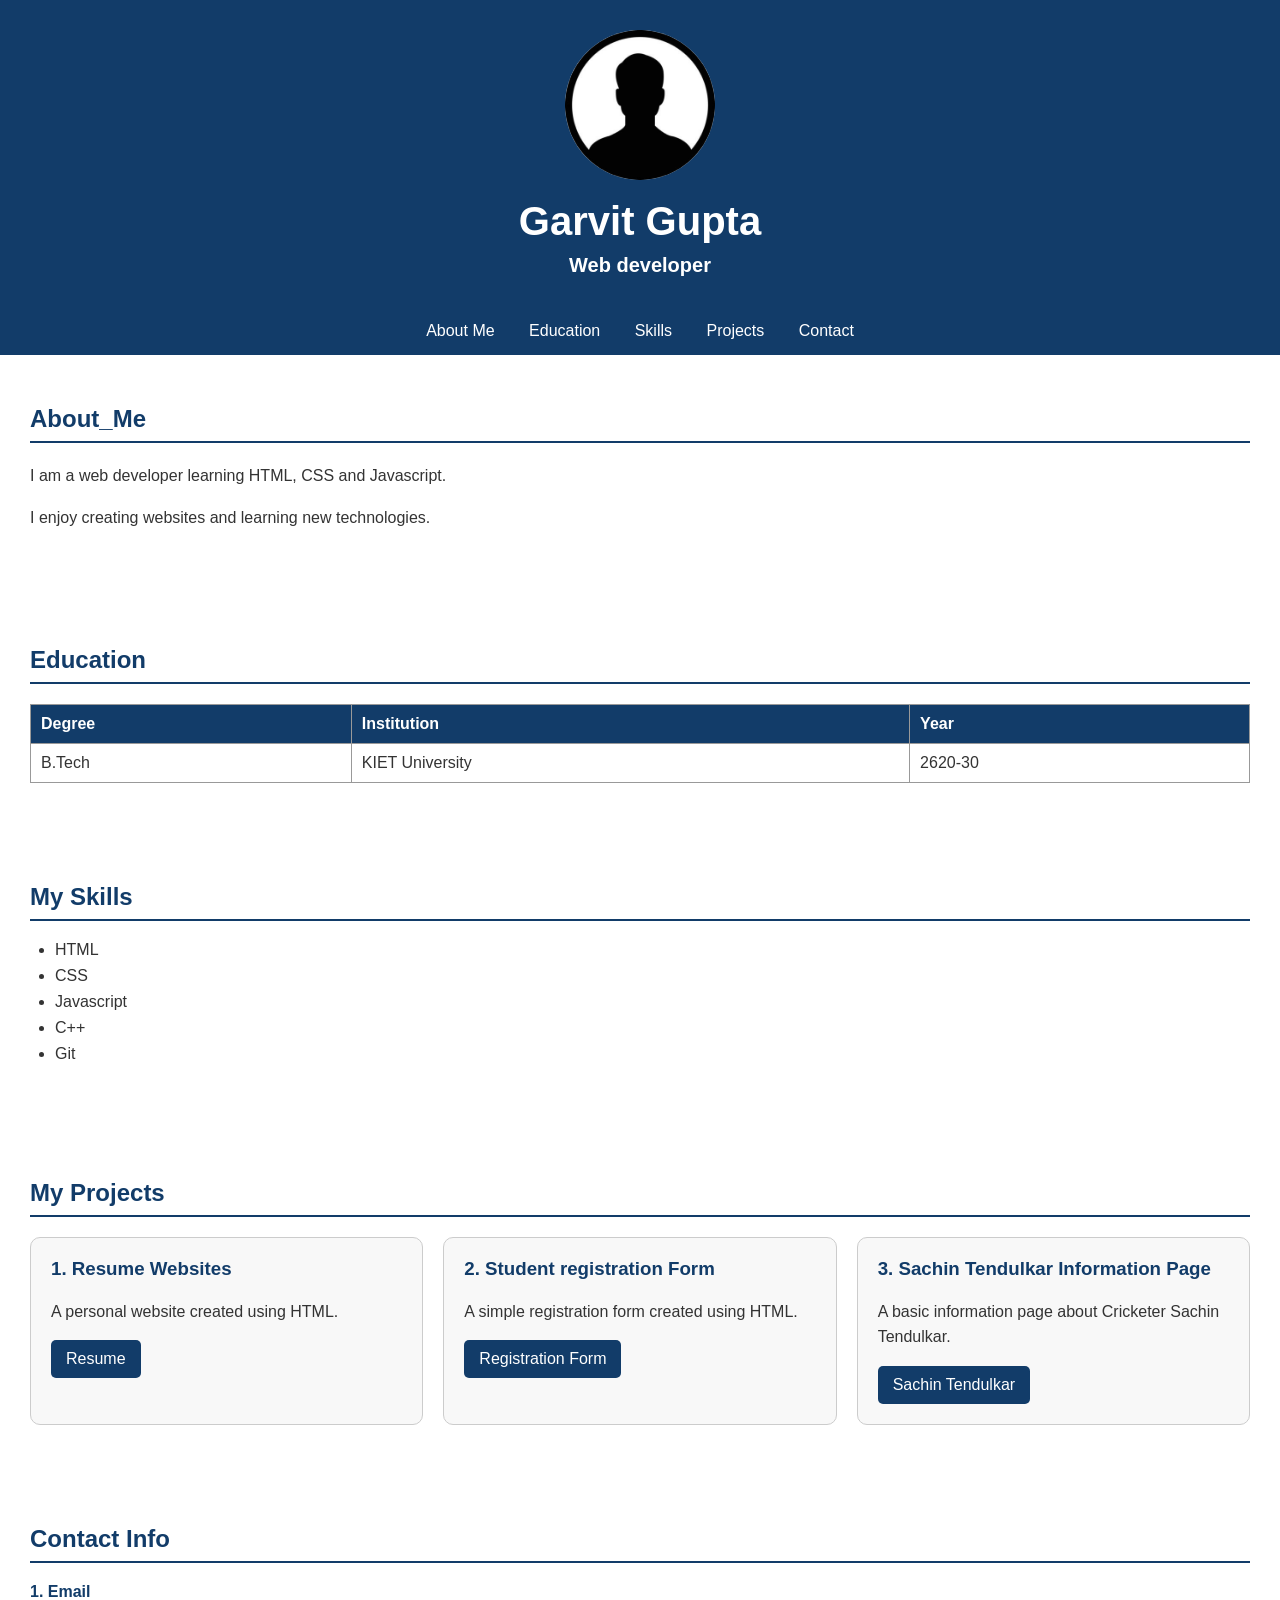
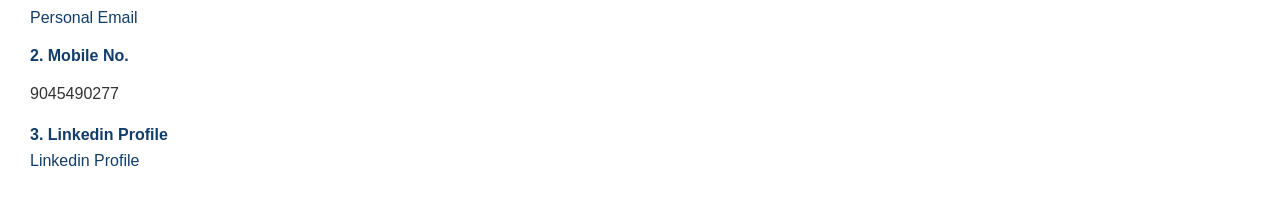
<file: aws/index.html>
<!DOCTYPE html>
<html lang="en">
<head>
    <meta charset="UTF-8">
    <meta name="viewport" content="width=device-width, initial-scale=1.0">
    <title>Garvit Gupta | portfolio</title>
    <link rel="stylesheet" href="style.css">
</head>
<body>
    <header>
        <img src="photuu.jpg" alt="Profile Photo"   >
        <h1>Garvit Gupta</h1>
        <h3>Web developer</h3>
    </header>
    <div class="links">
    <a href="#About_Me">About Me</a>
    <a href="#Education">Education</a>
    <a href="#Skills">Skills</a>
    <a href="#Projects">Projects</a>
    <a href="#Contact">Contact</a>
    </div>

    <section id="About_Me">
        <h1>About_Me</h1>
        <p>I am a web developer learning HTML, CSS and Javascript.</p>
        <p>I enjoy creating websites and learning new technologies.</p>
    </section>

    <section id="Education">
        <h1>Education</h1>
        <table >
            <tr>
                <th>Degree</th>
                <th>Institution</th>
                <th>Year</th>
            </tr>
            <tr>
                <td>B.Tech</td>
                <td>KIET University</td>
                <td>2620-30</td>
            </tr>
        </table>
    </section>

    <section id="Skills">
        <h1>My Skills</h1>
        <ul>
        <li>HTML</li>
        <li>CSS</li>
        <li>Javascript</li>
        <li>C++</li>
        <li>Git</li>
        </ul>
    </section>

    <section id="Projects">
        <h1>My Projects</h1>

        <div class="project-container">

            <div class="project-card">
        <h3>1. Resume Websites</h3>
        <p>A personal website created using HTML.</p>
        <a href="resume.html" title="Click to view the Resume">Resume</a>
            </div>

            <div class="project-card">
        <h3>2. Student registration Form</h3>
        <p>A simple registration form created using HTML.</p>
        <a href="form.html" title="Click to view the Form.">Registration Form</a>
            </div>

            <div class="project-card">
        <h3>3. Sachin Tendulkar Information Page</h3>
        <p>A basic information page about Cricketer Sachin Tendulkar.</p>
        <a href="sachin.html" title="Click to view the Information page">Sachin Tendulkar </a>
        </div>
        
        </div>
    </section>

    <section id="Contact">
        <h1>Contact Info</h1>

        <h4>1. Email</h4>
        <a href="https://mail.google.com/mail/u/0/#inbox" title="Click to visit my G-Mail account.">Personal Email</a>

        <h4>2. Mobile No.</h4>
        <p>9045490277</p>

        <h4>3. Linkedin Profile</h4>
        <a href="https://www.linkedin.com/in/garvit-gupta-245262411/" title="Click to visit my LinkedIn profile">Linkedin Profile</a>
    </section>
</body>
</html>
</file>
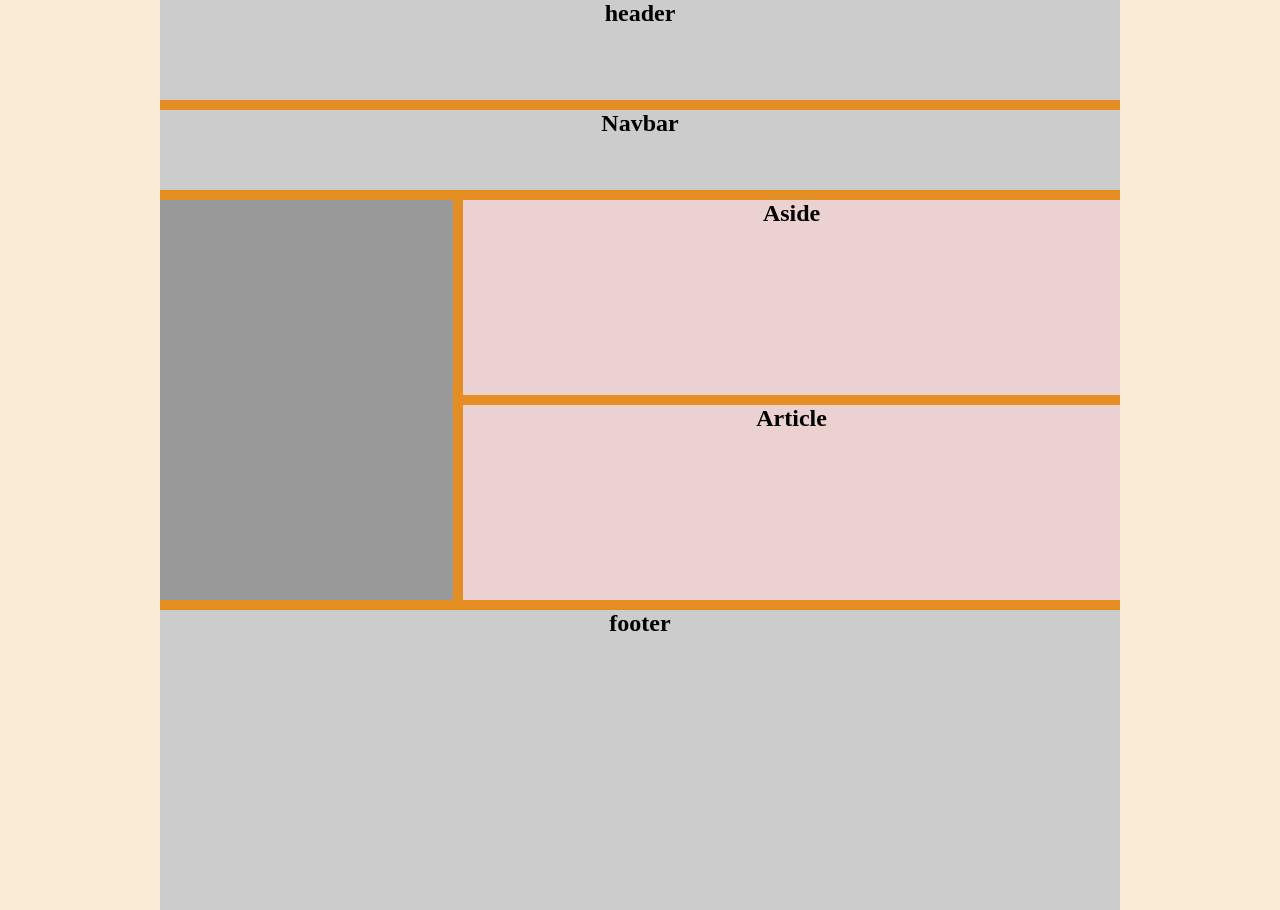
<file: layout.html>
<!DOCTYPE html>
<html lang="en">
<head>
    <meta charset="UTF-8">
    <meta name="viewport" content="width=device-width, initial-scale=1.0">
    <title>Flex Layout</title>
    <style>
        *{
            margin: 0;
            padding: 0;
        }
        html{
            margin: 0;
            padding: 0;
        }
        body{
            text-align: center;
            background-color: antiquewhite;
        }
        main{
            width: 960px;
            height: auto;
            background-color: rgb(227, 141, 35);
            margin: 0 auto;
            padding: 0;
            display: flex;
            flex-direction: column;
            gap: 10px;
        }
        header{
            width: 960px;
            height: 100px;
            background-color: #CCC;
        }
        nav{
            width: 960px;
            height: 80px;
            background-color: #CCC;
        }
        section{
            width: 960px;
            height: 400px;
            /* background-color: #CCC; */
            display: flex;
            flex-direction: row;
            column-gap: 10px;
        }
        #left{
            flex-grow: 1;
            background-color: #999;
        }
        #right{
            flex-grow: 2;
            /* background-color: #777; */
            display: flex;
            flex-direction: column;
            row-gap: 10px;
        }
        aside,article{
            background-color: #ecd1d1;
            height: 50px;
            flex-grow: 1;
        }
        footer{
            width: 960px;
            height: 300px;
            background-color: #CCC;
        }
    </style>
</head>
<body>
    <!-- main start -->
    <main>

        <!-- header -->
        <header>
            <h2>header</h2>
        </header>

        <!-- nav -->
        <nav>
           <h2>Navbar</h2>
        </nav>

        <!-- section -->
        <section>
            <div id="left">

            </div>
            <div id="right">
                <aside>
                    <h2>Aside</h2>
                </aside>

                <article>
                    <h2>Article</h2>
                </article>
            </div>
        </section>

        <!-- footer -->
        <footer>
            <h2>footer</h2>
        </footer>

    </main>
</body>
</html>
</file>
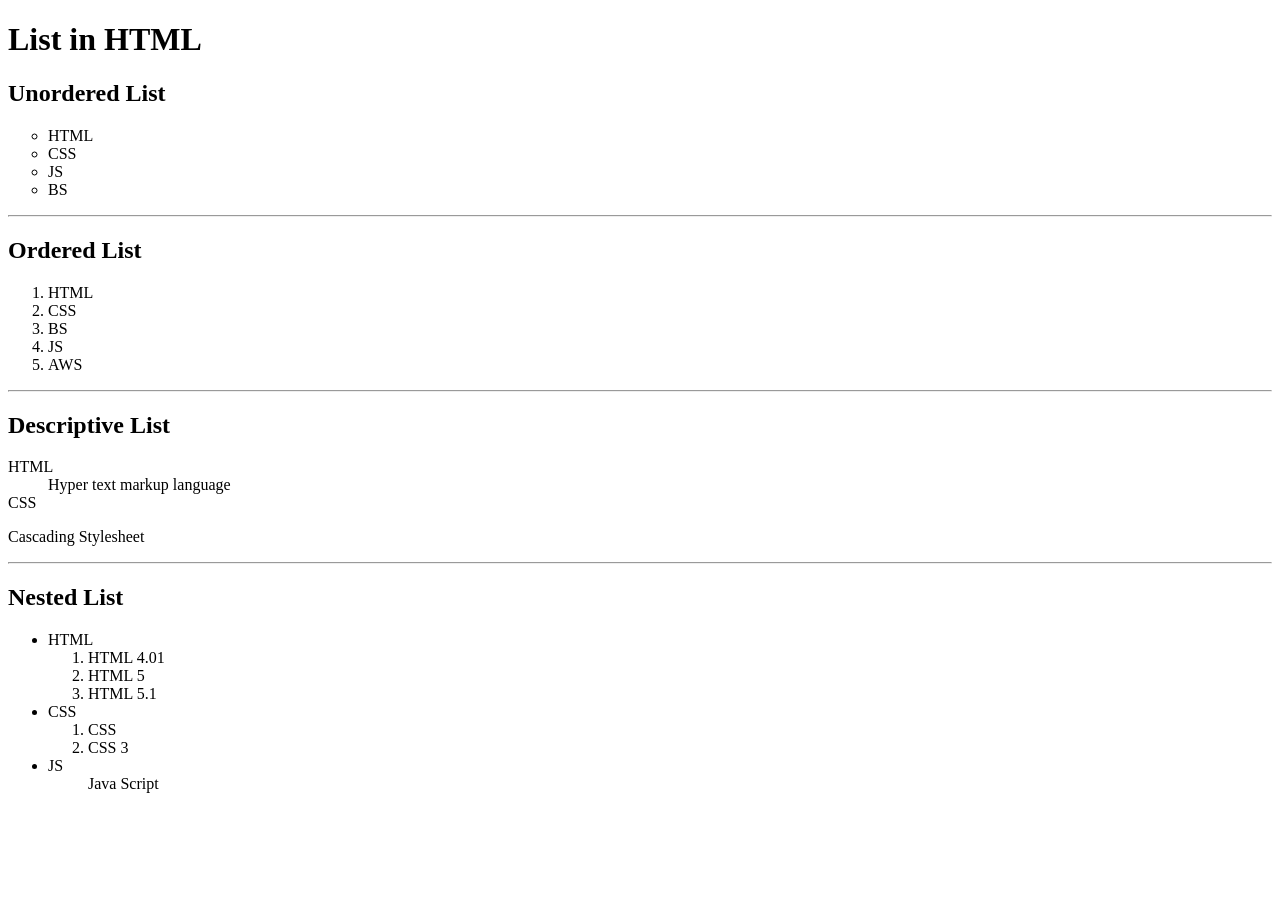
<file: list.html>
<!DOCTYPE html>
<html lang="en">
<head>
    <meta charset="UTF-8">
    <meta name="viewport" content="width=device-width, initial-scale=1.0">
    <title>List in HTML</title>
</head>
<body>
    <h1>List in HTML</h1>
    <h2>Unordered List</h2>
    <ul type ="circle">
        <li>HTML</li>
        <li>CSS</li>
        <li>JS</li>
        <li>BS</li>
    </ul>

    <hr>
    <h2>Ordered List</h2>

    <ol >
        <li>HTML</li>
        <li>CSS</li>
        <li>BS</li>
        <li>JS</li>
        <li>AWS</li>
    </ol>
    <hr>
    <h2>Descriptive List</h2>

    <dl>
        <dt>HTML</dt>
        <dd>Hyper text markup language</dd>

        <dt>CSS</dt>
        <dl>Cascading Stylesheet</dl>
    </dl>

    <hr>

    <h2>Nested List</h2>
    <ul>
        <li>HTML
            <ol>
                <li>HTML 4.01</li>
                <li>HTML 5</li>
                <li>HTML 5.1</li>
            </ol>
        </li>
        <li>CSS
            <ol>
                <li>CSS</li>
                <li>CSS 3</li>
            </ol>
        </li>
        <li>JS
            <!-- <dt>JS</dt> -->
            <dd>Java Script</dd>
        </li>
    </ul>
</body>
</html>
</file>
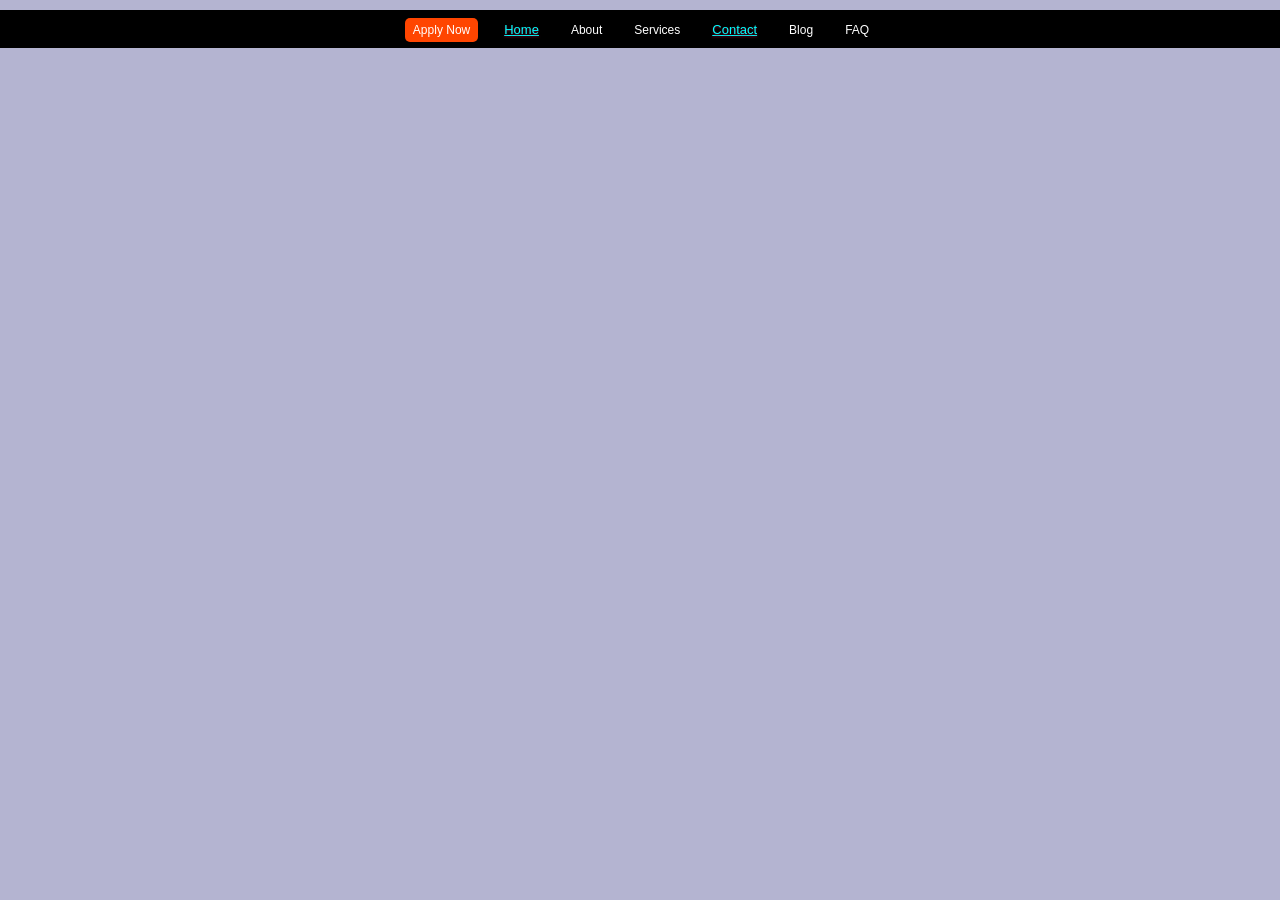
<file: navbar.html>
<!DOCTYPE html>
<html lang="en">
<head>
    <meta charset="UTF-8">
    <meta name="viewport" content="width=device-width, initial-scale=1.0">
    <title>Navbar</title>
    <style>
        *,html{
            margin: 0;
            padding: 0;
        }
        body{
            background-color: rgb(180, 180, 209);
            /* font-family: 'Times New Roman', Times, serif;
            font-size: 12px; */

        }
        ul{
            list-style: none;
            display: flex;
            justify-content: center;
            margin-top: 10px;
            background-color: black;
            padding: 10px 0px;
        }
        ul li{
            margin: 0px 10px;
        }
        ul li a{
            text-decoration: none;
            color: white;
            padding: 5px 6px;
            font-family: Arial, Helvetica, sans-serif;
            font-size: 12px;
        }
        ul li a:hover{
            color: aqua;
            font-size: 13px;
            text-decoration: underline;
            text-shadow: 0px 1px 2px #710522;
        }
        #apply-now{
            background-color: orangered;
            border-radius: 5px;
            padding: 5px 8px;
        }
        #apply-now a{
            color: white;
            font-size: 12px;
        }
        #apply-now a:hover{
            font-size: 13px;
            text-decoration: none;
            text-shadow: 0px 1px 2px #710522;
        }
        .active{
            color: aqua;
            font-size: 13px;
            text-decoration: underline;
            text-shadow: 0px 1px 2px #710522;
        }
    </style>
</head>
<body>
    <ul>
        <li><a href="#" target="_blank" id="apply-now">Apply Now</a></li>
        <li><a href="#" class="active">Home</a></li>
        <li><a href="list.html" target="_blank">About</a></li>
        <li><a href="layout/layout.html" target="_blank">Services</a></li>
        <li><a href="#" class="active">Contact</a></li>
        <li><a href="#" target="_blank">Blog</a></li>
        <li><a href="#" target="_blank">FAQ</a></li>
    </ul>
</body>
</html>
</file>
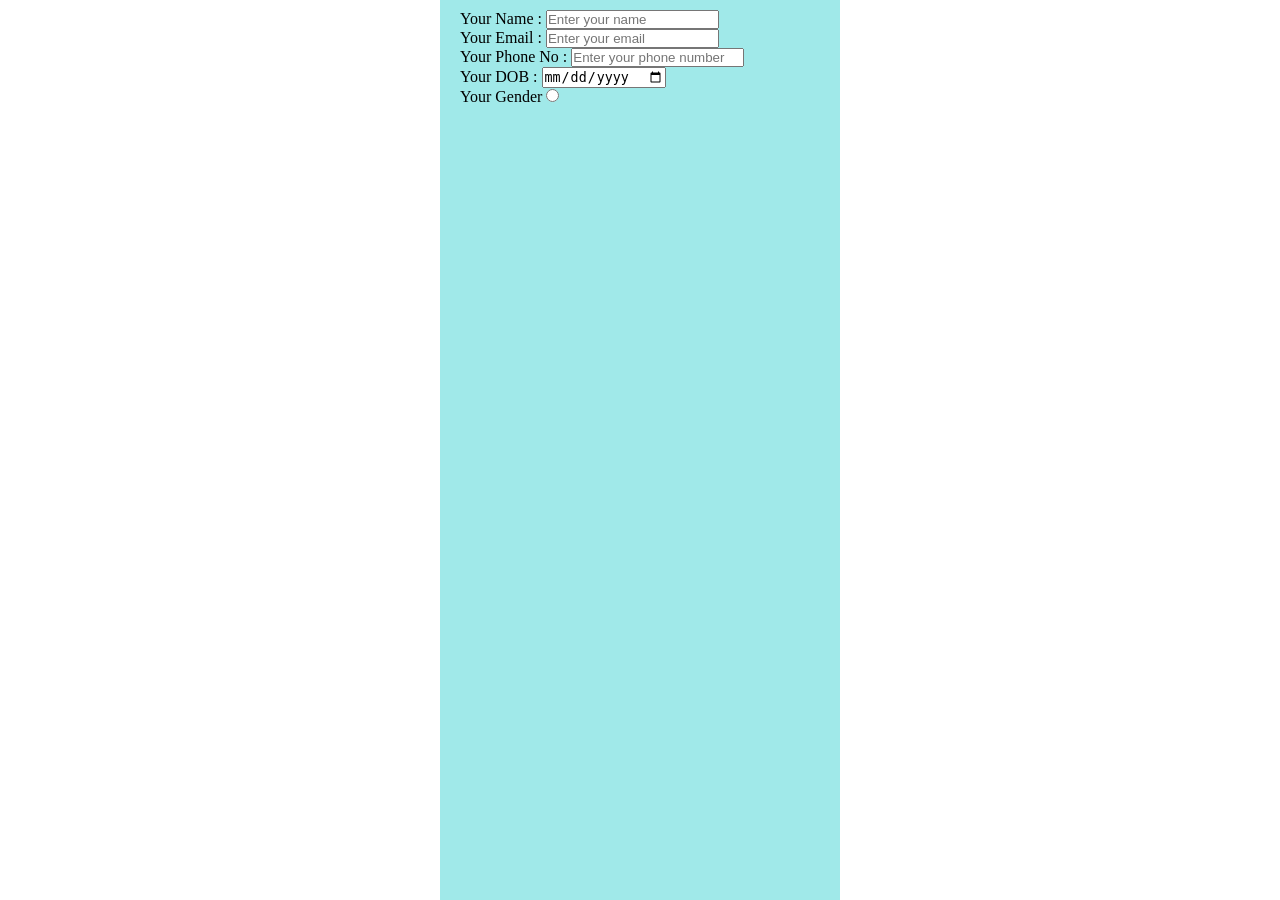
<file: registrationForm.html>
<!DOCTYPE html>
<html lang="en">
<head>
    <meta charset="UTF-8">
    <meta name="viewport" content="width=device-width, initial-scale=1.0">
    <title>Student Registration Form</title>
    <style>
        *,html{
            margin: 0;
            padding: 0;

        }
        #box{
            width: 400px;
            height: 900px;
            background-color: rgb(160, 233, 233);
            margin: 0px auto;
            padding: 10px 20px;
            box-sizing: border-box;
        }
    </style>
</head>
<body>
    <div id="box">
        <form>
            <div>
                <label>Your Name :</label>
                <input type="text" placeholder="Enter your name">
            </div>
            <div>
                <label>Your Email :</label>
                <input type="text" placeholder="Enter your email">
            </div>
            <div>
                <label>Your Phone No :</label>
                <input type="tel" placeholder="Enter your phone number">
            </div>
            <div>
                <label>Your DOB :</label>
                <input type="date"/ >
            </div>
            <div>
                <label>Your Gender</label>
                <input type="radio" name="gender" value="html"/ >
            </div>
        </form>
    </div>
</body>
</html>
</file>
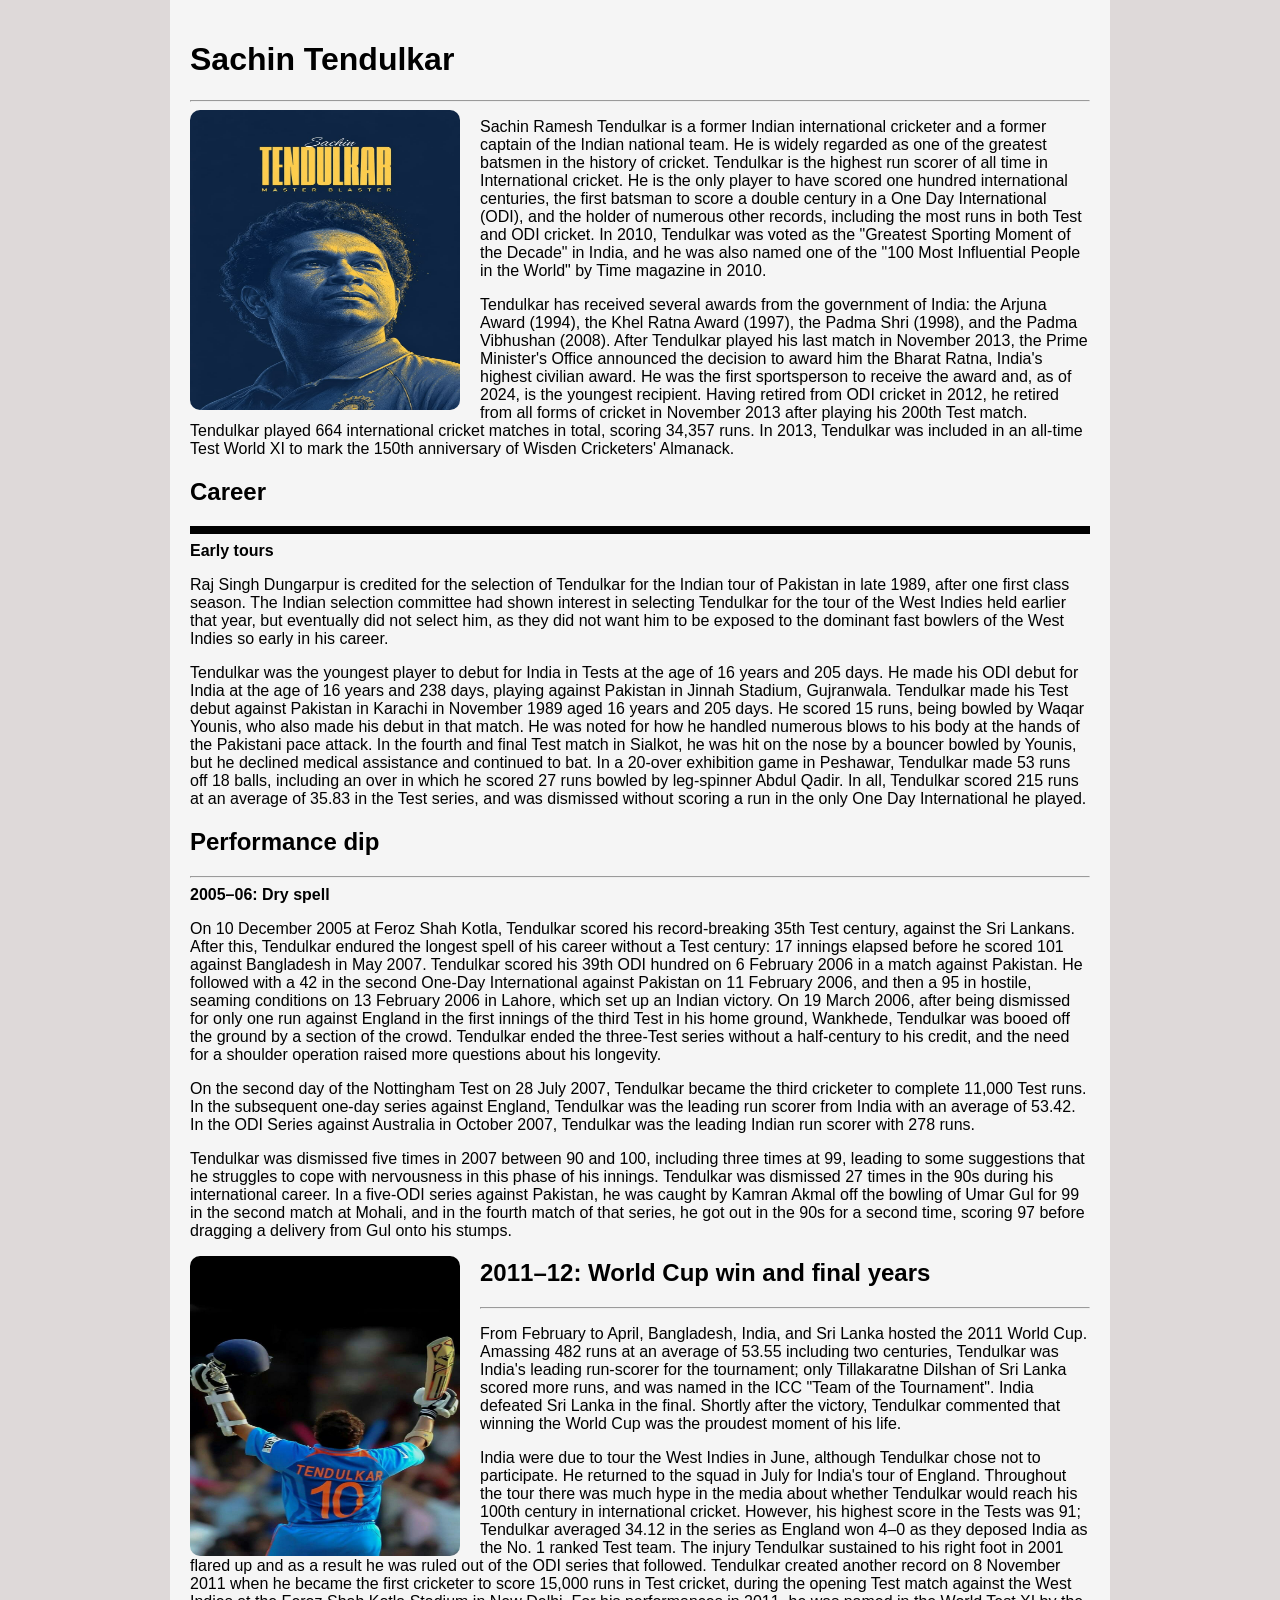
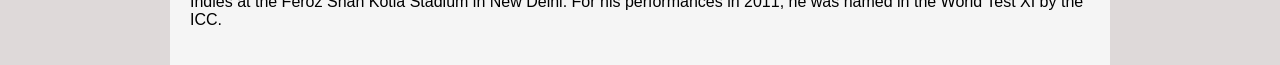
<file: sachin.html>
<!DOCTYPE html>
<html lang="en">
<head>
    <meta charset="UTF-8">
    <meta name="viewport" content="width=device-width, initial-scale=1.0">
    <title>Web Page!</title>

    <style>
        body {
            background-color: #ded9d9;
            font-family: Arial, sans-serif;
            margin: 0;
            padding: 0;
        }

        main {
            width: 900px;
            margin: 0 auto;
            height: auto;
            background-color: #f5f5f5;
            padding: 20px;
        }

        .top-img {
            width: 30%;
            height: 300px;
            float:left;
            border-radius: 10px;
            margin-right: 20px;
        }

        .perf-img {
            float: right;
            margin-left: 20px;
            border-radius: 10px;
            height: 200px;
        }
    </style>
</head>

<body>

    <main>

        

        <h1>Sachin Tendulkar</h1>
        <hr>
        <!-- First Image -->
        <img src="Sachin Tendulkar - Wallpaper.jpg" class="top-img">
        
        <div>

            <p>
                Sachin Ramesh Tendulkar is a former Indian international cricketer and a former captain of the Indian national team. He is widely regarded as one of the greatest batsmen in the history of cricket. Tendulkar is the highest run scorer of all time in International cricket. He is the only player to have scored one hundred international centuries, the first batsman to score a double century in a One Day International (ODI), and the holder of numerous other records, including the most runs in both Test and ODI cricket. In 2010, Tendulkar was voted as the "Greatest Sporting Moment of the Decade" in India, and he was also named one of the "100 Most Influential People in the World" by Time magazine in 2010.
            </p>

            <p>
                Tendulkar has received several awards from the government of India: the Arjuna Award (1994), the Khel Ratna Award (1997), the Padma Shri (1998), and the Padma Vibhushan (2008). After Tendulkar played his last match in November 2013, the Prime Minister's Office announced the decision to award him the Bharat Ratna, India's highest civilian award. He was the first sportsperson to receive the award and, as of 2024, is the youngest recipient. Having retired from ODI cricket in 2012, he retired from all forms of cricket in November 2013 after playing his 200th Test match. Tendulkar played 664 international cricket matches in total, scoring 34,357 runs. In 2013, Tendulkar was included in an all-time Test World XI to mark the 150th anniversary of Wisden Cricketers' Almanack.
            </p>

        </div>


        <h2>Career</h2>
        <hr size="8" color="black">

        <div>

            <b>Early tours</b>

            <p>
                Raj Singh Dungarpur is credited for the selection of Tendulkar for the Indian tour of Pakistan in late 1989, after one first class season. The Indian selection committee had shown interest in selecting Tendulkar for the tour of the West Indies held earlier that year, but eventually did not select him, as they did not want him to be exposed to the dominant fast bowlers of the West Indies so early in his career.
            </p>

            <p>
                Tendulkar was the youngest player to debut for India in Tests at the age of 16 years and 205 days. He made his ODI debut for India at the age of 16 years and 238 days, playing against Pakistan in Jinnah Stadium, Gujranwala. Tendulkar made his Test debut against Pakistan in Karachi in November 1989 aged 16 years and 205 days. He scored 15 runs, being bowled by Waqar Younis, who also made his debut in that match. He was noted for how he handled numerous blows to his body at the hands of the Pakistani pace attack. In the fourth and final Test match in Sialkot, he was hit on the nose by a bouncer bowled by Younis, but he declined medical assistance and continued to bat. In a 20-over exhibition game in Peshawar, Tendulkar made 53 runs off 18 balls, including an over in which he scored 27 runs bowled by leg-spinner Abdul Qadir. In all, Tendulkar scored 215 runs at an average of 35.83 in the Test series, and was dismissed without scoring a run in the only One Day International he played.
            </p>

        </div>


        <h2>Performance dip</h2>
        <hr>

        <div>

            <b>2005–06: Dry spell</b>

            <p>
                On 10 December 2005 at Feroz Shah Kotla, Tendulkar scored his record-breaking 35th Test century, against the Sri Lankans. After this, Tendulkar endured the longest spell of his career without a Test century: 17 innings elapsed before he scored 101 against Bangladesh in May 2007. Tendulkar scored his 39th ODI hundred on 6 February 2006 in a match against Pakistan. He followed with a 42 in the second One-Day International against Pakistan on 11 February 2006, and then a 95 in hostile, seaming conditions on 13 February 2006 in Lahore, which set up an Indian victory. On 19 March 2006, after being dismissed for only one run against England in the first innings of the third Test in his home ground, Wankhede, Tendulkar was booed off the ground by a section of the crowd. Tendulkar ended the three-Test series without a half-century to his credit, and the need for a shoulder operation raised more questions about his longevity.
            </p>

            <p>
                On the second day of the Nottingham Test on 28 July 2007, Tendulkar became the third cricketer to complete 11,000 Test runs. In the subsequent one-day series against England, Tendulkar was the leading run scorer from India with an average of 53.42. In the ODI Series against Australia in October 2007, Tendulkar was the leading Indian run scorer with 278 runs.
            </p>

            <p>
                Tendulkar was dismissed five times in 2007 between 90 and 100, including three times at 99, leading to some suggestions that he struggles to cope with nervousness in this phase of his innings. Tendulkar was dismissed 27 times in the 90s during his international career. In a five-ODI series against Pakistan, he was caught by Kamran Akmal off the bowling of Umar Gul for 99 in the second match at Mohali, and in the fourth match of that series, he got out in the 90s for a second time, scoring 97 before dragging a delivery from Gul onto his stumps.
            </p>

            <!-- Second Image -->
            <img src="download (4).jpg" class="top-img">

        </div>


        <h2>2011–12: World Cup win and final years</h2>
        <hr>

        <div>

            <p>
                From February to April, Bangladesh, India, and Sri Lanka hosted the 2011 World Cup. Amassing 482 runs at an average of 53.55 including two centuries, Tendulkar was India's leading run-scorer for the tournament; only Tillakaratne Dilshan of Sri Lanka scored more runs, and was named in the ICC "Team of the Tournament". India defeated Sri Lanka in the final. Shortly after the victory, Tendulkar commented that winning the World Cup was the proudest moment of his life.
            </p>

            <p>
                India were due to tour the West Indies in June, although Tendulkar chose not to participate. He returned to the squad in July for India's tour of England. Throughout the tour there was much hype in the media about whether Tendulkar would reach his 100th century in international cricket. However, his highest score in the Tests was 91; Tendulkar averaged 34.12 in the series as England won 4–0 as they deposed India as the No. 1 ranked Test team. The injury Tendulkar sustained to his right foot in 2001 flared up and as a result he was ruled out of the ODI series that followed. Tendulkar created another record on 8 November 2011 when he became the first cricketer to score 15,000 runs in Test cricket, during the opening Test match against the West Indies at the Feroz Shah Kotla Stadium in New Delhi. For his performances in 2011, he was named in the World Test XI by the ICC.
            </p>

        </div>

    </main>

</body>
</html>
</file>
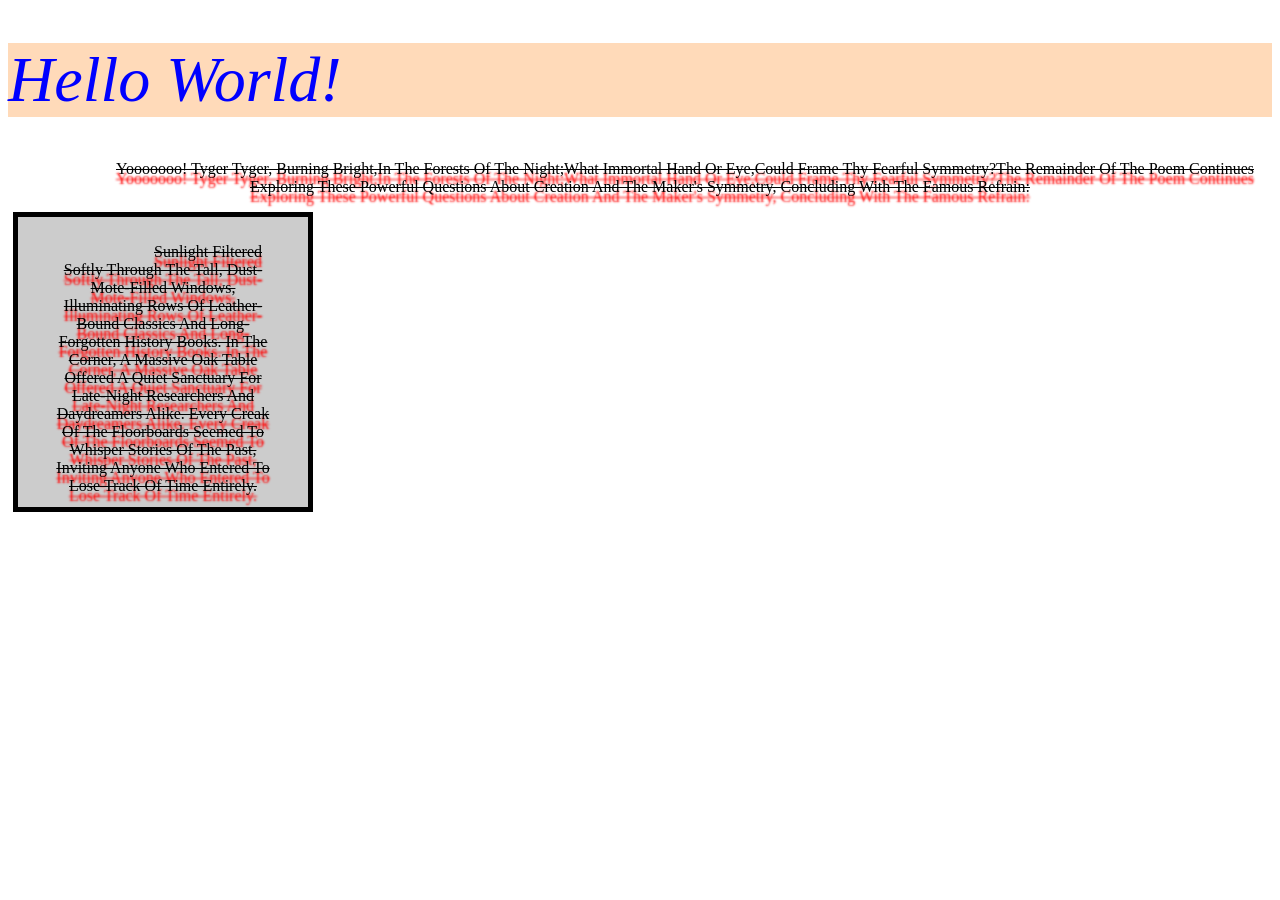
<file: stylePage.html>
<!DOCTYPE html>
<html lang="en">
<head>
    <meta charset="UTF-8">
    <meta name="viewport" content="width=device-width, initial-scale=1.0">
    <title>CSS - Font | Text | CSS Box model(w/h/m/p/b)</title>
    <style>
        h1{
            color:blue !important;
            background-color: peachpuff;
            font-family: 'Times New Roman', Times, serif;
            /* font-size:5em; */
            font-weight:100;
            font-style: italic;

        }
        p{
            
            text-align:center;
            text-decoration:line-through;
            text-transform:capitalize;
            text-shadow: 0px 10px 2px red;
            text-indent: 90px;
        }
        #box {
            width: 300px;
            height: 300px;
            background: #CCC;
            border: 5px solid #000;
            margin: 0px 10px 6px 5px;
            padding: 10px 35px;
            box-sizing: border-box;

        }
    </style>

</head>
<body>
    <!-- css- inline / internal and external-->
     <h1 style = "font-size: 4em; color: blueviolet;" >Hello World!</h1>
     <div>
        <p>Yooooooo! 
            Tyger Tyger, burning bright,In the forests of the night;What immortal hand or eye,Could frame thy fearful symmetry?The remainder of the poem continues exploring these powerful questions about creation and the maker's symmetry, concluding with the famous refrain:
         </p>  
     </div> 
     <!-- Box model -->
      <div id="box">
        <p>
             Sunlight filtered softly through the tall, dust-mote-filled windows, illuminating rows of leather-bound classics and long-forgotten history books. In the corner, a massive oak table offered a quiet sanctuary for late-night researchers and daydreamers alike. Every creak of the floorboards seemed to whisper stories of the past, inviting anyone who entered to lose track of time entirely.
        </p>
      </div>
</body>
</html>
</file>
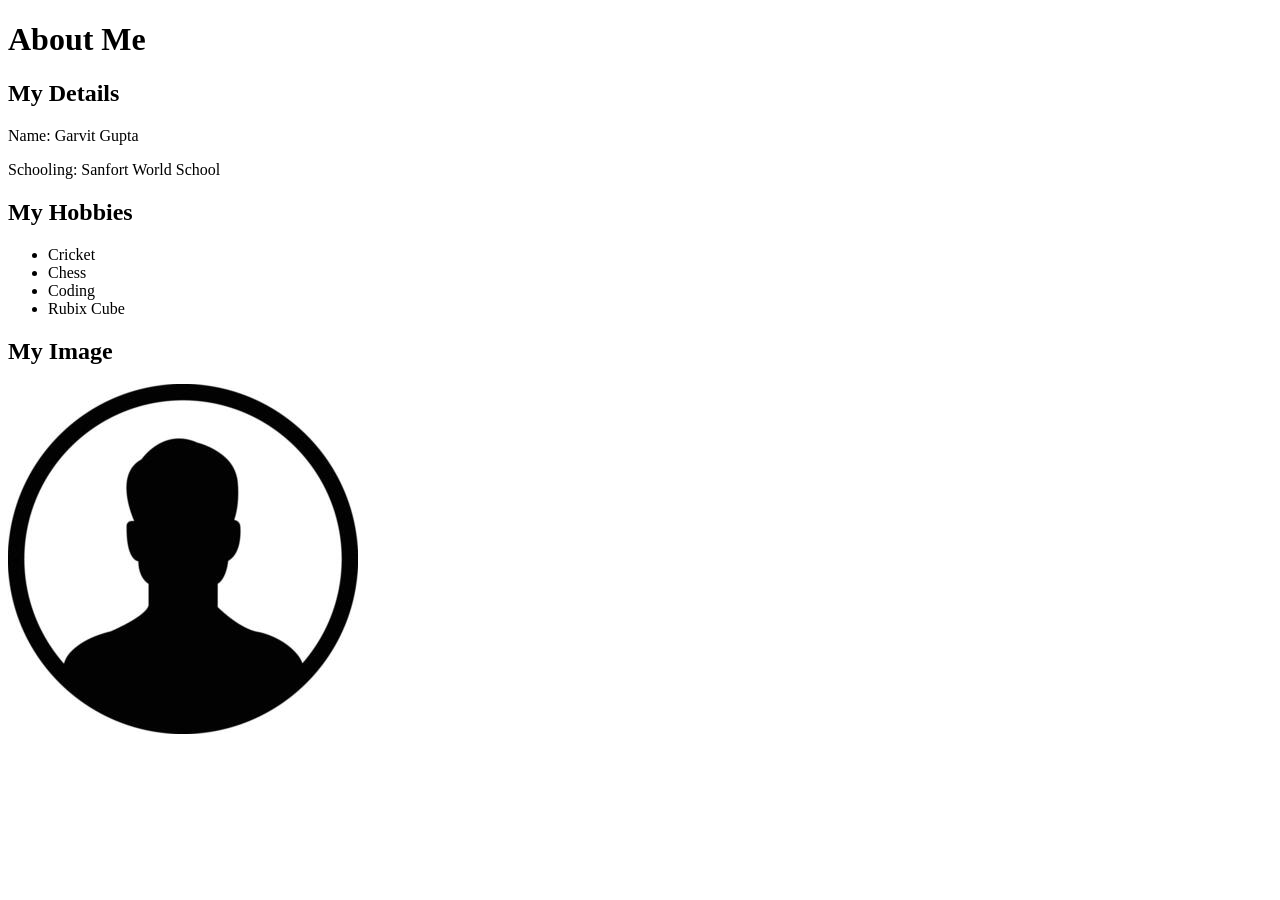
<file: aws/aboutMe.html>
<!DOCTYPE html>
<html>
<head>
    <title>About Me</title>
</head>
<body>

<h1>About Me</h1>

<div>
    <h2>My Details</h2>

    <p>Name: Garvit Gupta</p>
    <p>Schooling: Sanfort World School</p>
</div>

<div>
    <h2>My Hobbies</h2>

    <ul>
        <li>Cricket</li>
        <li>Chess</li>
        <li>Coding</li>
        <li>Rubix Cube</li>
    </ul>
</div>

<div>
    <h2>My Image</h2>

    <img src=photuu.jpg>

    
</div>

</body>
</html>
</file>
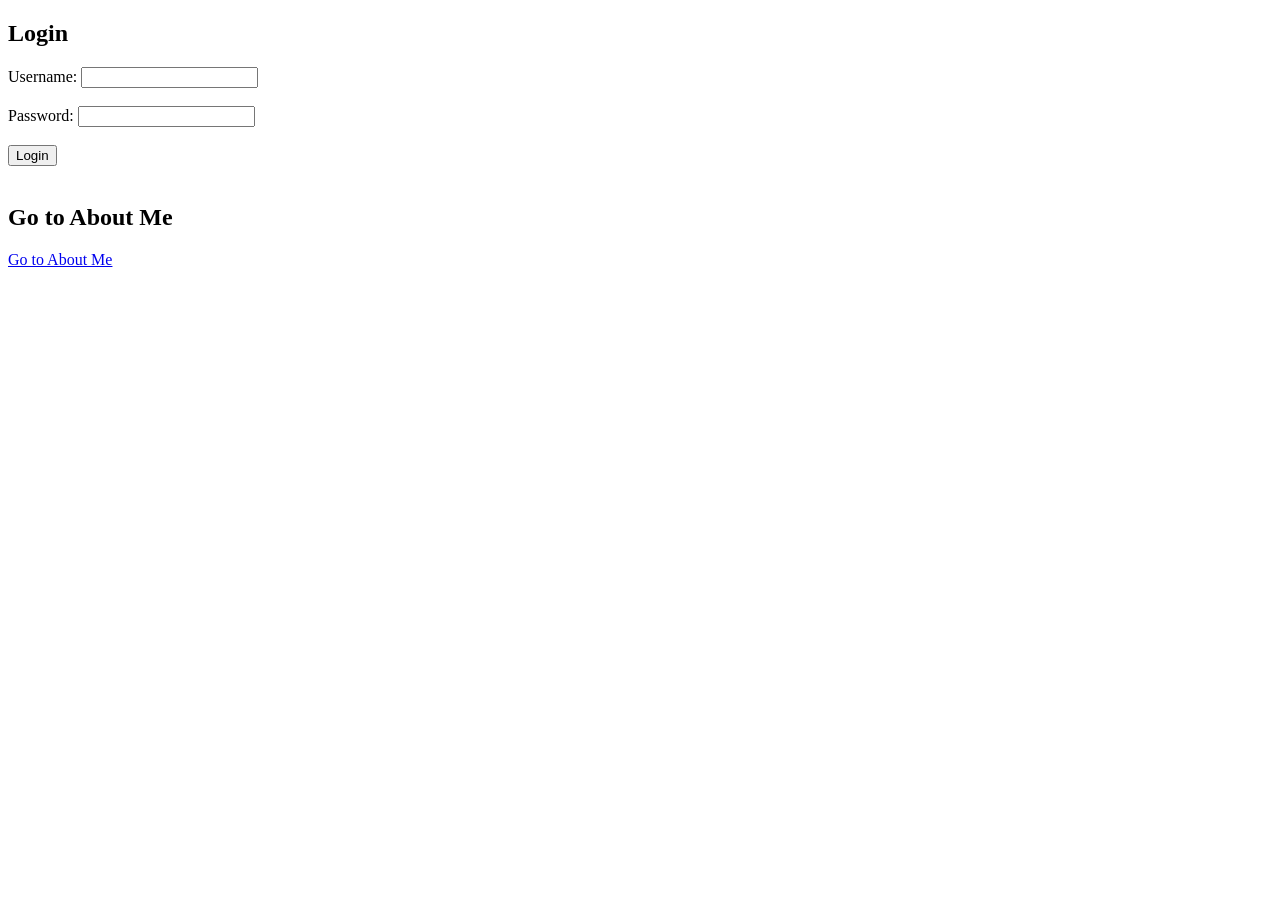
<file: aws/loginpage.html>
<!DOCTYPE html>
<html>
<head>
    <title>Login</title>
</head>
<body>

<h2>Login</h2>

<form>

    Username:
    <input type="text" name="username" minlength="3" maxlength="20"
           title="Username should be 3 to 20 characters" required>

    <br><br>

    Password:
    <input type="password" name="password" minlength="8" maxlength="20"
           title="Password should be 8 to 20 characters" required>

    <br><br>

    <input type="submit" value="Login">
    <BR><br>

        <h2>Go to About Me</h2>
        <a href="aboutMe.html">Go to About Me </a>
</form>

</body>
</html>
</file>
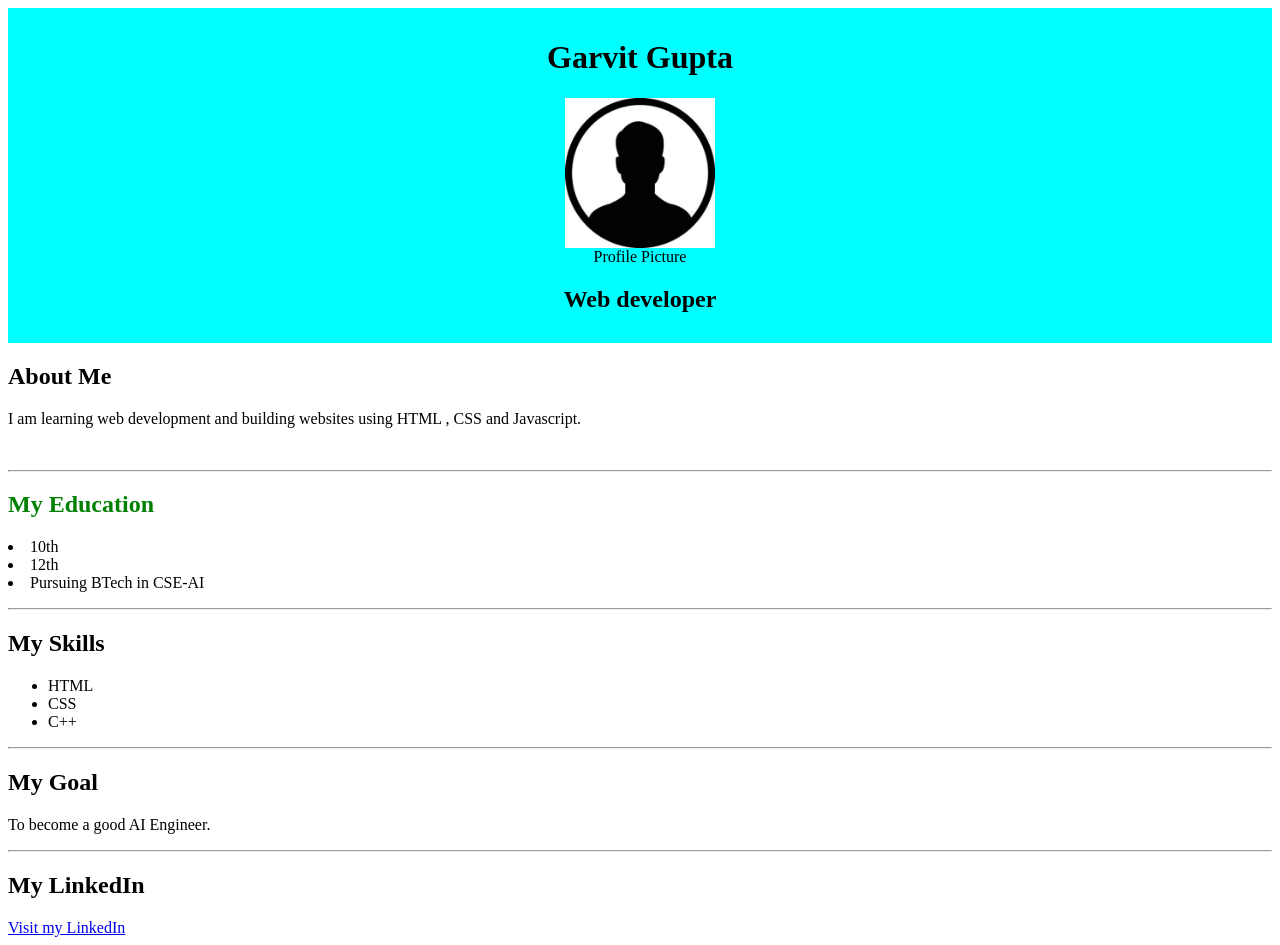
<file: aws/resume.html>
<!DOCTYPE html>
<html lang="en">
<head>
    <meta charset="UTF-8">
    <meta name="viewport" content="width=device-width, initial-scale=1.0">
    <title>RESUME</title>
</head>
<body>
   
    <header>
    <h1>Garvit Gupta</h1>
    <img src="photuu.jpg" alt="Profile Picture" width="150">
    <figcaption >Profile Picture</figcaption>
    <h2>Web developer</h2>
    </header>
    <style>
     header{
        text-align: center;
        background-color: aqua;
        padding: 10px;
    }  
     header img{
        display: block;
        margin: auto;
     }
     </style>
    
     <body>
        <h2>About Me</h2>
        <p>I am learning web development and building websites using HTML , CSS and Javascript.</p>
     </body>
     <BR>
        <hr>
     <h2 style="color : green;">My Education</h2>
     <p>
        <li>10th</li>
        <li>12th</li>
        <li>Pursuing BTech in CSE-AI </li>
    </p>
    <hr>
    <h2>My Skills</h2>
    <div >
    <p><ul>
        <li>HTML</li>
        <li>CSS</li>
        <li>C++</li>
        </ul>
    </p>
    </div>
    <hr>
    <h2>My Goal</h2>
    <p>To become a good AI Engineer.</p>
    <hr>

    <h2>My LinkedIn</h2>

<a href="https://www.linkedin.com/in/garvit-gupta-245262411/"
   target="_blank"
   title="Click to visit my LinkedIn profile">
    Visit my LinkedIn
</a>
</body>
</html>
</file>
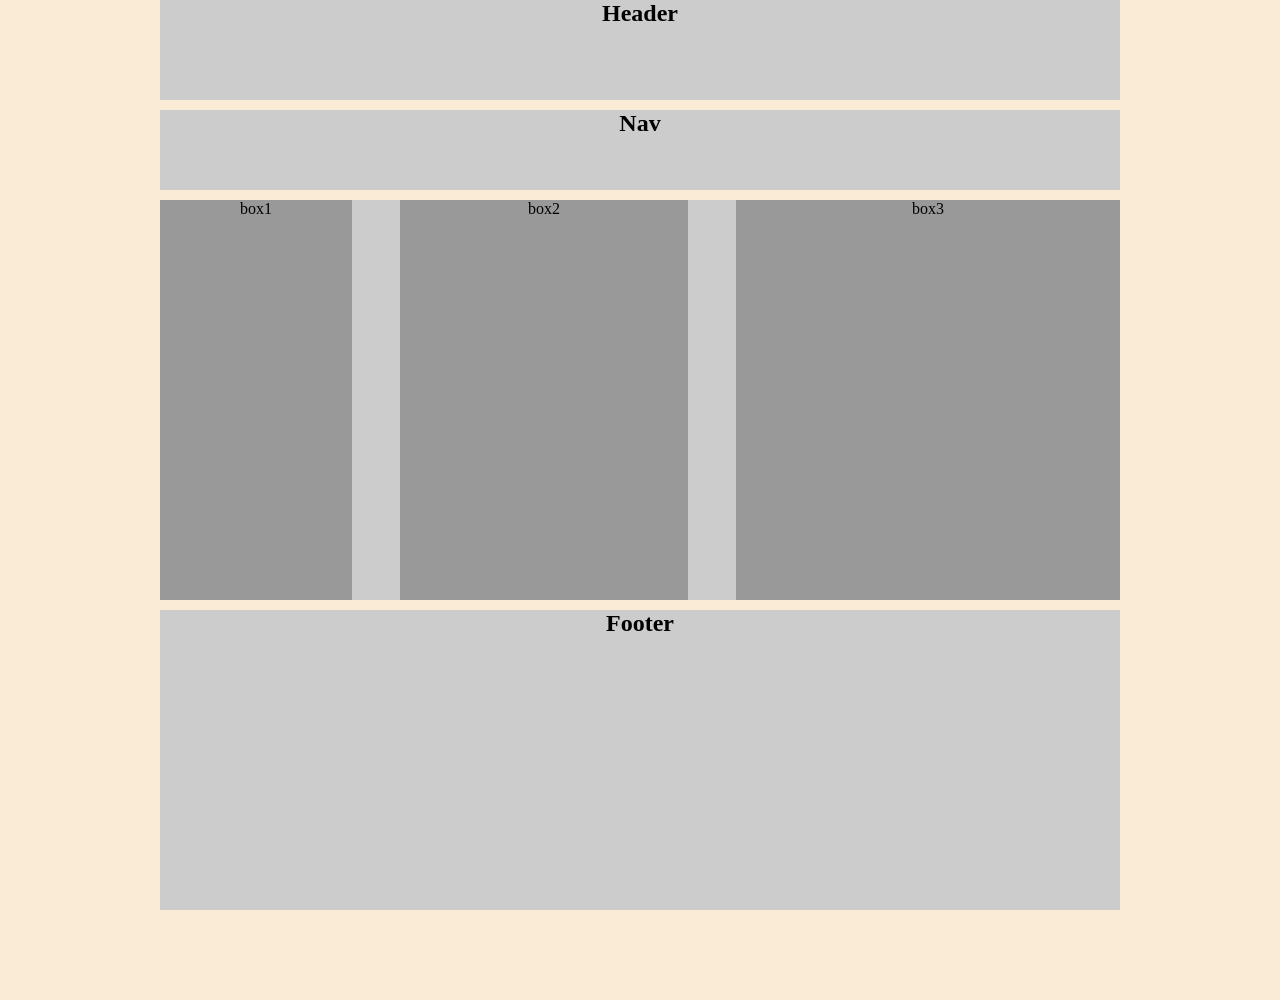
<file: gridLayout/layout1.html>
<!DOCTYPE html>
<html lang="en">
<head>
    <meta charset="UTF-8">
    <meta name="viewport" content="width=device-width, initial-scale=1.0">
    <title>Grid Layout</title>
    <style>
        *,html{
            margin: 0;
            padding: 0;
            box-sizing: border-box;
        }
        body{
            background-color: antiquewhite;
            text-align: center;
        }
        main{
            width: 960px;
            height: 1000px;
            margin: 0 auto;
            display: grid;
            grid-template-columns: 1;
            grid-template-rows: 100px 80px 400px 300px;
            gap: 10px;
            text-align: center;
        }
        main div{
            background-color: #CCC;
            /* align-content: center; */
        }
        #section{
            display: grid;
            /* grid-template-columns: repeat(3,1fr); */
            grid-template-columns: 20% 30% 40%;
            grid-template-rows: 1;
            column-gap: 10px;
            justify-content: space-between;
        }
        #section div{
            background-color: #999;
        }
    </style>
</head>
<body>
    <main>
        <div><h2>Header</h2></div>
        <div><h2>Nav</h2></div>
        <!-- section -->
        <div id="section">
            <div>box1</div>
            <div>box2</div>
            <div>box3</div>
        </div>
        <!-- section end -->
        <div><h2>Footer</h2></div>
    </main>
</body>
</html>
</file>
<file: aws/style.css>
/* ---------- Whole Page ---------- */

body {
    margin: 0;
    font-family: Arial, sans-serif;
    background-color: white;
    color: #333;
}


/* ---------- Header ---------- */

header {
    background-color: #123c69;
    color: white;
    text-align: center;
    padding: 30px;
}

header img {
    width: 150px;
    height: 150px;
    border-radius: 50%;
}

header h1 {
    font-size: 40px;
    margin: 15px 0 0;
}

header h3 {
    font-size: 20px;
    margin: 10px 0 0;
}


/* ---------- Links ---------- */

.links {
    text-align: center;
    background-color: #123c69;
    padding: 15px;
}

.links a {
    margin: 0 15px;
    color: white;
    text-decoration: none;
    font-size: 16px;
}

.links a:hover {
    color: yellow;
}


/* ---------- All Sections ---------- */

section {
    padding: 30px;
    margin-bottom: 20px;
}


/* ---------- Section Headings ---------- */

section h1 {
    color: #123c69;
    border-bottom: 2px solid #123c69;
    padding-bottom: 8px;
    margin-bottom: 20px;
}


/* ---------- Paragraphs ---------- */

section p {
    font-size: 16px;
    line-height: 1.6;
}


/* ---------- Education Table ---------- */

#Education table {
    width: 100%;
    border-collapse: collapse;
}

#Education th,
#Education td {
    border: 1px solid #999;
    padding: 10px;
}

#Education th {
    background-color: #123c69;
    color: white;
    text-align: left;
}


/* ---------- Skills ---------- */

#Skills ul {
    padding-left: 25px;
}

#Skills li {
    margin-bottom: 8px;
    font-size: 16px;
}


/* ---------- Projects  - FlexBox ---------- */

.project-container{
    display: flex;
    gap: 20px;
    flex-wrap: wrap;
}

.project-card{
    flex: 1;
    padding: 20px;
    border: 1px solid #ccc;
    border-radius: 10px;
    background-color: #f8f8f8;
}

.project-card h3{
    color: #123c69;
    margin-top: 0;
}

.project-card a{
    display: inline-block;
    background-color: #123c69;
    color: white;
    text-decoration: none;
    padding: 10px 15px;
    border-radius: 5px;
}

.project-card a:hover{
    background-color: #0b2a4a;
}


/* ---------- Contact ---------- */

#Contact h4 {
    color: #123c69;
    margin-top: 20px;
    margin-bottom: 8px;
}

#Contact a {
    color: #123c69;
    text-decoration: none;
}

#Contact a:hover {
    color: #e67e22;
    text-decoration: underline;
}
</file>
